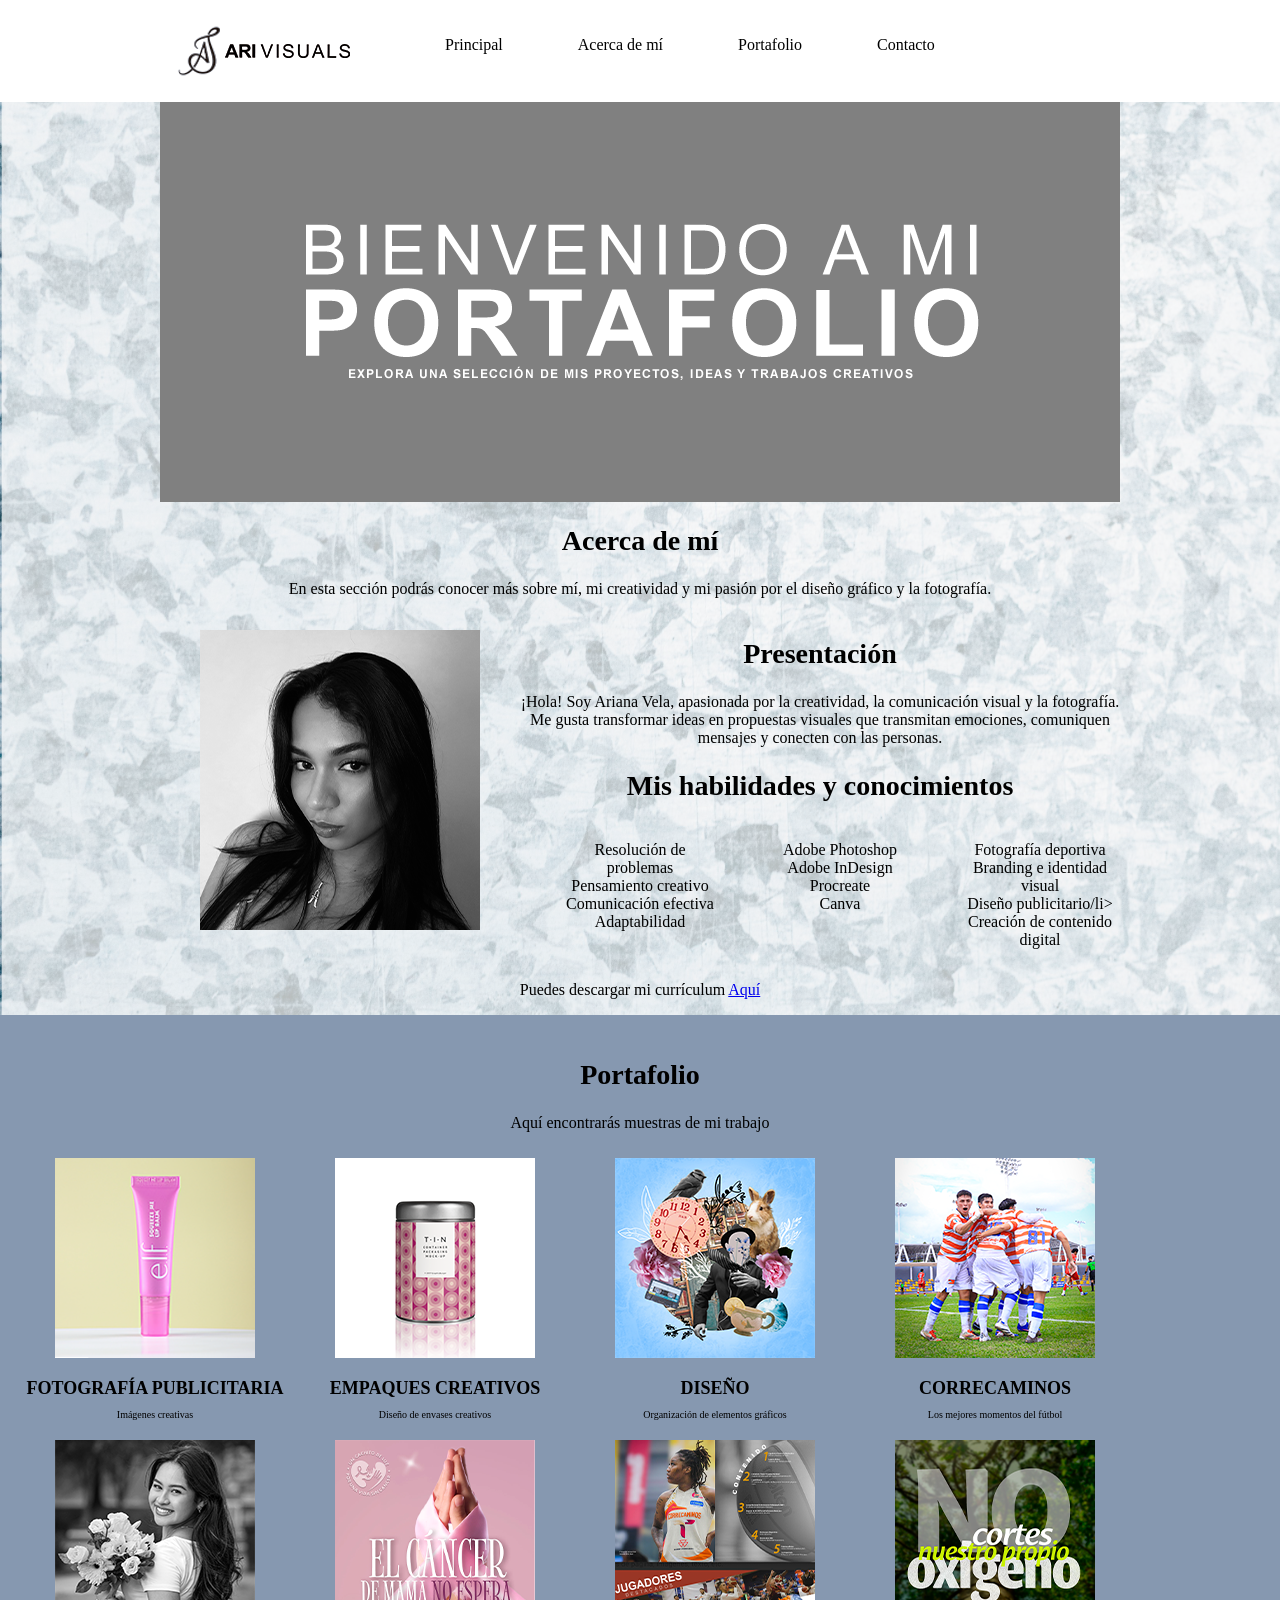
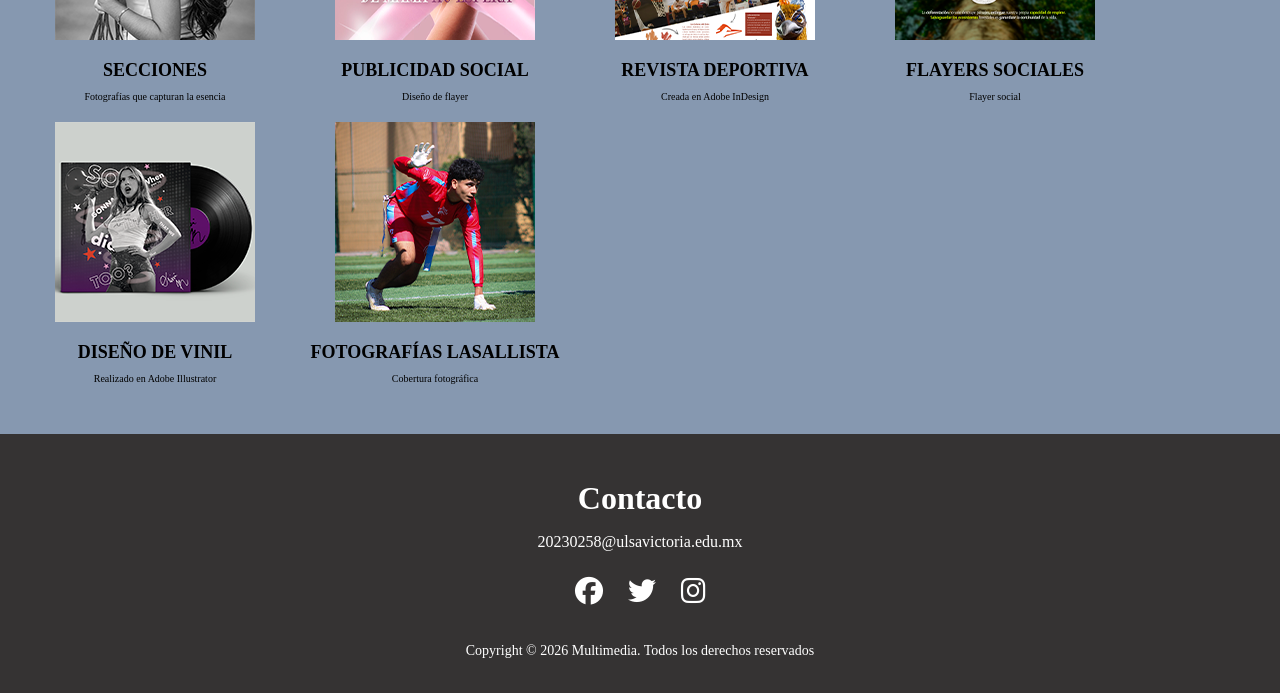
<file: Practica1/index.html>
<!DOCTYPE html>
<html lang="es">
<head>
    <meta charset="UTF-8">
    <meta name="viewport" content="width=device-width, initial-scale=1.0">
    <link rel="preconnect" href="https://fonts.googleapis.com">
<link rel="preconnect" href="https://fonts.gstatic.com" crossorigin>
<link href="https://fonts.googleapis.com/css2?family=Raleway:ital,wght@0,100..900;1,100..900&display=swap" rel="stylesheet">
<!-- Biblioteca de iconos Font Awesome -->
<link rel="stylesheet" href="https://cdnjs.cloudflare.com/ajax/libs/font-awesome/6.5.2/css/all.min.css">
    <link rel="stylesheet" type="text/css" href="CSS/estilo.css"/>
    <title>Practica1</title>
</head>

<body>
    <header id="encabezado">
        <figure id="logotipo">
            <img src="img/logo.png" alt="Logotipo de marca">
        </figure>

        <nav id="menu">
            <ul>
                <li><a href="#portada"> Principal</a></li>
                <li><a href="#acercademi"> Acerca de mí </a></li>
                <li><a href="#portafolio"> Portafolio </a></li>
                <li><a href="#contacto"> Contacto </a></li>
            </ul>
        </nav>
    </header>


    <section id="portada">
        <figure id="imgportada">
            <img src="img/Imagenprincipal.png" alt="Portada del Documento"/>
        </figure>
    </section>


    <section id="acercademi">

        <div id="textoacercademi">
            <h1>Acerca de mí</h1>
            <p>En esta sección podrás conocer más sobre mí, mi creatividad y mi pasión por el diseño gráfico y la fotografía.</p>
        </div>

        <article id="perfil">

            <div id="fotoperfil">
                <figure id="imgperfil">
                    <img src="img/Fotoperfilari.png" alt="Fotografía de Perfil"/>
                </figure>
            </div>

            <div id="presentacion">
                <h2>Presentación</h2>
                <p>¡Hola! Soy Ariana Vela, apasionada por la creatividad, la comunicación visual y la fotografía. Me gusta transformar ideas en propuestas visuales que transmitan emociones, comuniquen mensajes y conecten con las personas. </p>
                <h2>Mis habilidades y conocimientos</h2>

            <div id="Habilidadesyconocimientos">
                <div class="habilidades">
                        <ul>
                            <li>Resolución de problemas</li> 
                            <li>Pensamiento creativo</li>
                            <li>Comunicación efectiva</li>
                            <li>Adaptabilidad</li>

                            
                        </ul>
                    </div>
                
                    <div class="habilidades">
                        <ul>
                            <li>Adobe Photoshop</li>
                            <li>Adobe InDesign</li>
                            <li>Procreate</li>
                            <li>Canva</li>
                        </ul>
                    </div>

                    <div class="habilidades">
                        <ul>
                            <li>Fotografía deportiva</li>
                            <li>Branding e identidad visual</li>
                            <li>Diseño publicitario/li>
                            <li>Creación de contenido digital</li>
                        </ul>
                    </div>

                </div>
            </div>

        </article>
        <div id="descarga">
            <p>Puedes descargar mi currículum <a href="img/CurriculumArianaVela.pdf">Aquí</a></p>

        </div>
    </section>

    <section id="portafolio">
        <h2>Portafolio</h2>
        <p>Aquí encontrarás muestras de mi trabajo</p>

        <article id="trabajos">

             <div>
                <figure>
                    <img src="img/Fotoproducto.png" alt="Fotografía de productos"/>
                </figure>
                <h3>FOTOGRAFÍA PUBLICITARIA</h3>
                <p>Imágenes creativas</p>
            </div>

             <div>
                <figure>
                    <img src="img/Empaquefoto.png" alt="Diseño de empaque"/>
                </figure>
                <h3>EMPAQUES CREATIVOS</h3>
                <p>Diseño de envases creativos</p>
            </div>

             <div>
                <figure>
                    <img src="img/Ediciondeelemtos.png" alt="Composiciones visuales"/>
                </figure>
                <h3>DISEÑO</h3>
                <p>Organización de elementos gráficos</p>
            </div>

             <div>
                <figure>
                    <img src="img/Fotocorre.png" alt=" Fotografía deportiva"/>
                </figure>
                <h3>CORRECAMINOS</h3>
                <p>Los mejores momentos del fútbol</p>
            </div>

             <div>
                <figure>
                    <img src="img/Fotoseccion.png" alt="Secciones fotografícas"/>
                </figure>
                <h3>SECCIONES</h3>
                <p>Fotografías que capturan la esencia</p>
            </div>

             <div>
                <figure>
                    <img src="img/Poster.png" alt="Diseño de flyers para colaborar con asociaciones "/>
                </figure>
                <h3>PUBLICIDAD SOCIAL</h3>
                <p>Diseño de flayer</p>
            </div>

             <div>
                <figure>
                    <img src="img/Revistaimagen.png" alt="Revista deportiva"/>
                </figure>
                <h3>REVISTA DEPORTIVA</h3>
                <p>Creada en Adobe InDesign</p>
            </div>

             <div>
                <figure>
                    <img src="img/Postersocial.png" alt="Flayer social"/>
                </figure>
                <h3>FLAYERS SOCIALES</h3>
                <p>Flayer social</p>
            </div>

            <div>
                <figure>
                    <img src="img/Vinil.png" alt="Diseño de Vinil"/>
                </figure>
                <h3>DISEÑO DE VINIL</h3>
                <p>Realizado en Adobe Illustrator</p>
            </div>

            <div>
                <figure>
                    <img src="img/Fotodeportiva.png" alt="Fotografía deportiva"/>
                </figure>
                <h3>FOTOGRAFÍAS LASALLISTA</h3>
                <p>Cobertura fotográfica</p>
            </div>
            
        </article>
    </section>

        
<footer id="contacto">
    <h2>Contacto</h2>

    <p>20230258@ulsavictoria.edu.mx</p>

    <div id="redes-sociales">
        <a href="https://www.facebook.com/" target="_blank" aria-label="Facebook">
            <i class="fa-brands fa-facebook"></i>
        </a>

        <a href="https://x.com" target="_blank" aria-label="Twitter o X">
            <i class="fa-brands fa-twitter"></i>
        </a>

        <a href="https://www.instagram.com" target="_blank" aria-label="Instagram">
            <i class="fa-brands fa-instagram"></i>
        </a>
    </div>

    <p class="copyright">
        Copyright © 2026 Multimedia. Todos los derechos reservados
    </p>
</footer>
    
</body>
</html>
</file>
<file: Practica1/CSS/estilo.css>
body {
  margin: 0;
  padding: 0;
  ffont-family: "Raleway", sans-serif;
  background-image: url("../img/Textura8.png");
  background-size: 100%;
}

h1{
    color: #000000;
    font-size: 28px;
}

h2{
    font-size: 28px;
    color: #000000;
}

h3{
    font-size: 18px;
    color: #000000;
    margin-bottom: 5px;
}

#encabezado {
    background-color: white;
    display: flex;
    justify-content: center;
}


#logotipo {
    /*background-color: lemonchiffon;*/
    height: 70px;
    width: 200px;
}


#menu {
    /*background-color: rgb(255, 232, 205);*/
    height: 50px;
    margin-top: 20px;
    width: 750px;
}

#Menú ul {
    display: flex;
    align-items: center;
    justify-content: space-evenly;
    list-style: none;
    padding: 0;
    margin: 0;
    white-space: nowrap;
}

#menu ul li {
    display: inline;
    margin-right: 10%;
}

/*---------Pseudoclases----------------*/
#menu a:link { /*link Estado del enlace*/
    color: #000000;
    text-decoration: none;
}

#menu a:hover { /*hover Estado del enlace cuando posicionamos cursor encima*/
    color: #000000;
    text-decoration: underline;
}

#menu a:visited { /*visited Estado del enlace una vez que le damos click*/
    color: #000000;
}

/*----------- Portada ------------*/
#imgportada {
    margin: 0 auto;
    width: 960px;
    height: 400px;
}


/*----------- Sección Acerca de Mi ------------*/
#acercademi {
    justify-content: center;
    flex-wrap: wrap;
    display: flex;
}

#textoacercademi {
    text-align: center;
    width: 100%;
}

#perfil {
    display: flex;
    width: 960px;
}


#imgperfil {
    width: 280px;
    height: 300px;
}

#presentacion {
    text-align: center;
    width: 600px;

}

#Habilidadesyconocimientos {
    display: flex;
    width: 600px;
}

#Habilidadesyconocimientos ul {
    list-style: none;
}

.habilidades {
    width: 200px;
}

#descarga {
    text-align: center;
    width: 100%;
}


/*----------- Portafolio ------------*/
#portafolio {
    background-color: #8698b0;
    text-align: center;
    padding: 20px 15px;
}

#trabajos {
    display: flex;
    flex-wrap: wrap;
    padding-bottom: 20px;
    font-size: 10px;
}

.boton {
    margin: 0 auto;
    height: 50px;
    width: 150px;
    background-color: #657591;
}

.boton p {
    padding-top: 15px;
}

.boton a:hover {
    background-color: #41e395;
}

.boton a:link {
    color: white;
    text-decoration: none;
}

.boton:visited {
    color: white;
    text-decoration: none;
}


/*-------------- Sección contacto ---------------*/
#contacto {
    background-color: #353333;
    color: white;
    text-align: center;
    padding: 20px;
}

#contacto h2 {
    color: white;
    font-size: 32px;
    margin-bottom: 10px;
}

#redes-sociales {
    display: flex;
    justify-content: center;
    gap: 25px;
    margin: 25px 0 35px;
}

#redes-sociales a {
    color: white;
    font-size: 28px;
    text-decoration: none;
}

#redes-sociales a:hover {
    color: #ff7d7d;
}

#contacto .copyright {
    font-size: 14px;
    margin-top: 30px;
}
</file>
